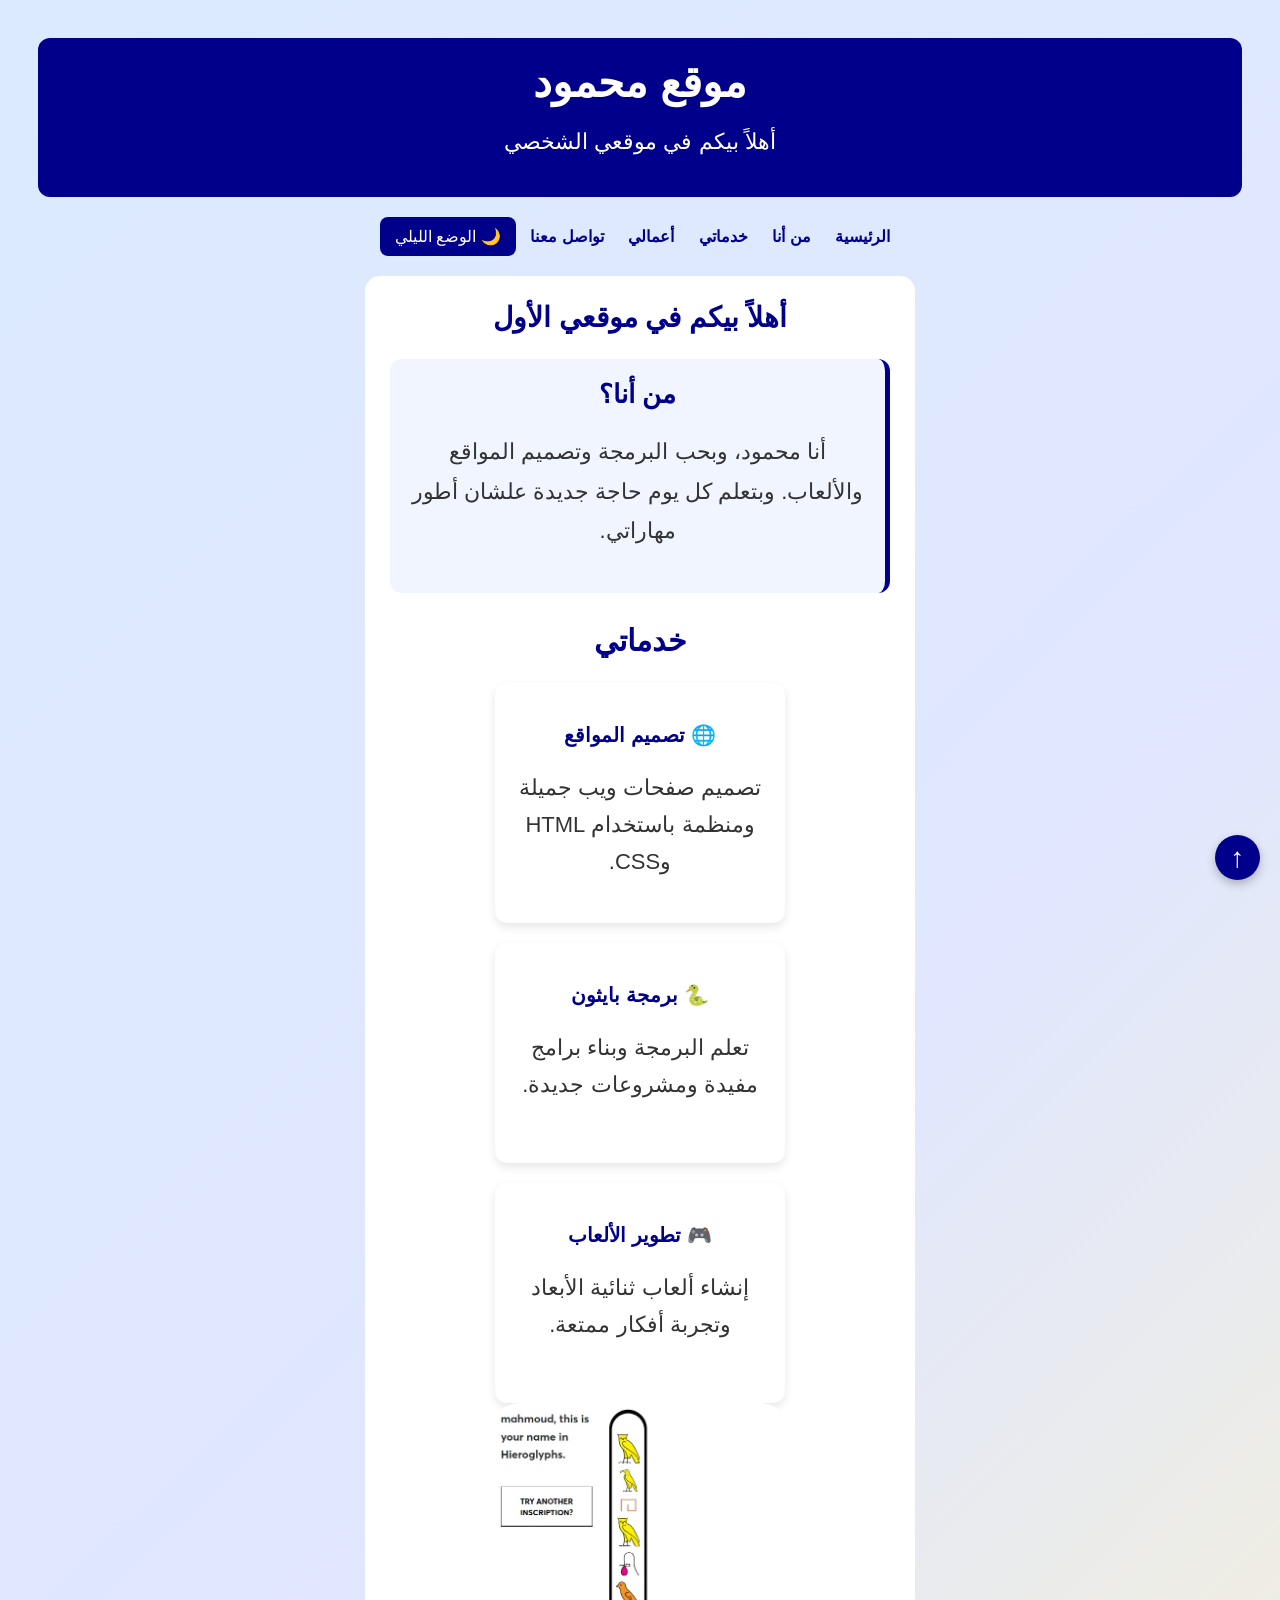
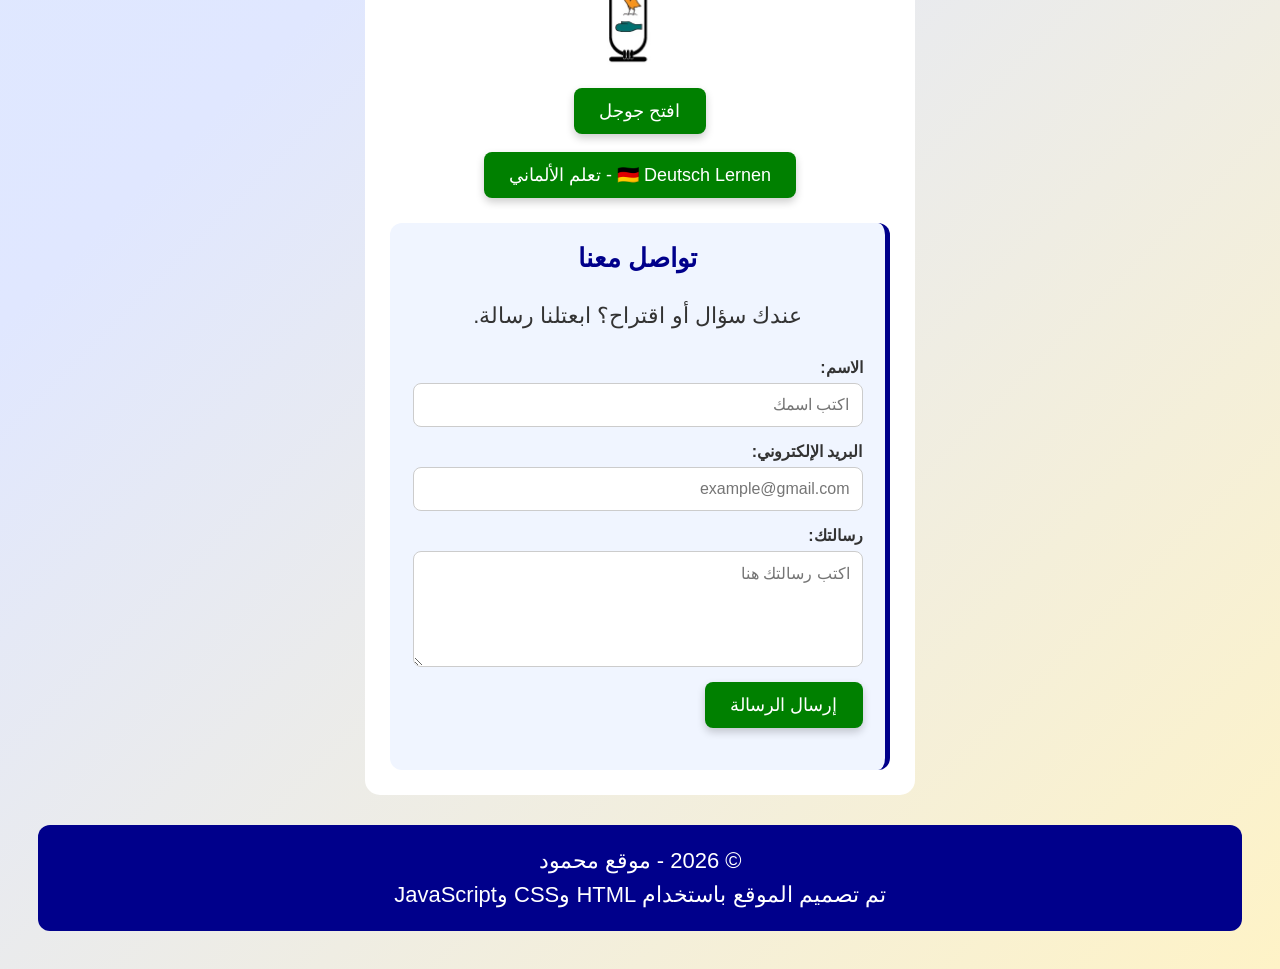
<file: index.html>
<!DOCTYPE html>
<html lang="ar" dir="rtl">
<head>
    <meta charset="UTF-8">
    <title>أول موقع ليا</title>
    <link rel="stylesheet" href="style.css">
</head>

<body>

    <header class="site-header" id="top">
        <h1>موقع محمود</h1>
        <p>أهلاً بيكم في موقعي الشخصي</p>
    </header>

    <nav class="menu">
        <a href="#home">الرئيسية</a>
        <a href="#about">من أنا</a>
        <a href="#services">خدماتي</a>
        <a href="projects.html">أعمالي</a>
        <a href="#contact">تواصل معنا</a>
        <button id="theme-button">🌙 الوضع الليلي</button>
    </nav>

    <div class="card" id="home">

        <h2>أهلاً بيكم في موقعي الأول</h2>

        <section id="about" class="info-section">
            <h2>من أنا؟</h2>
            <p>
                أنا محمود، وبحب البرمجة وتصميم المواقع والألعاب.
                وبتعلم كل يوم حاجة جديدة علشان أطور مهاراتي.
            </p>
        </section>
        
        <section id="services" class="services-section">
            <h2>خدماتي</h2>

            <div class="services-container">

                <div class="service-card">
                    <h3>🌐 تصميم المواقع</h3>
                    <p>تصميم صفحات ويب جميلة ومنظمة باستخدام HTML وCSS.</p>
                </div>

                <div class="service-card">
                    <h3>🐍 برمجة بايثون</h3>
                    <p>تعلم البرمجة وبناء برامج مفيدة ومشروعات جديدة.</p>
                </div>

                <div class="service-card">
                    <h3>🎮 تطوير الألعاب</h3>
                    <p>إنشاء ألعاب ثنائية الأبعاد وتجربة أفكار ممتعة.</p>
                </div>

            </div>
        </section>

        <img src="car.jpg" alt="صورة سيارة" width="300">

        <br><br>

        <a class="my-button" href="https://www.google.com">
            افتح جوجل
        </a>

        <br><br>

        <a class="my-button" href="deutsch-lernen/">
            🇩🇪 Deutsch Lernen - تعلم الألماني
        </a>

        <section id="contact" class="info-section">
            <h2>تواصل معنا</h2>
            <p>عندك سؤال أو اقتراح؟ ابعتلنا رسالة.</p>
        
            <form id="contact-form" action="https://formsubmit.app/f/u76w3m9exr" method="POST">
                <label for="visitor-name">الاسم:</label>
                <input
                    type="text"
                    id="visitor-name"
                    name="name"
                    placeholder="اكتب اسمك"
                    required
                >
        
                <label for="visitor-email">البريد الإلكتروني:</label>
                <input
                    type="email"
                    id="visitor-email"
                    name="email"
                    placeholder="example@gmail.com"
                    required
                >
        
                <label for="visitor-message">رسالتك:</label>
                <textarea
                    id="visitor-message"
                    name="message"
                    placeholder="اكتب رسالتك هنا"
                    rows="5"
                    required
                ></textarea>

                <input type="text" name="_gotcha" style="display:none" tabindex="-1" autocomplete="off">

                <button type="submit" class="my-button">
                    إرسال الرسالة
                </button>
        
                <p id="form-message" aria-live="polite"></p>
        
            </form>
        </section>

    </div>

    <script>

        const themeButton = document.getElementById("theme-button");

        // استرجاع الوضع المحفوظ عند فتح الصفحة
        if (localStorage.getItem("theme") === "dark") {
            document.body.classList.add("dark-mode");
            themeButton.textContent = "☀️ الوضع الفاتح";
        }

        themeButton.addEventListener("click", function () {
            document.body.classList.toggle("dark-mode");

            if (document.body.classList.contains("dark-mode")) {
                themeButton.textContent = "☀️ الوضع الفاتح";
                localStorage.setItem("theme", "dark");
            } else {
                themeButton.textContent = "🌙 الوضع الليلي";
                localStorage.setItem("theme", "light");
            }
        });

    </script>

    <footer class="site-footer">
        <p>© 2026 - موقع محمود</p>
        <p>تم تصميم الموقع باستخدام HTML وCSS وJavaScript</p>
    </footer>
    
    <a href="#top" class="back-to-top" aria-label="العودة إلى أعلى الصفحة">↑</a>

</body>
</html>
</file>
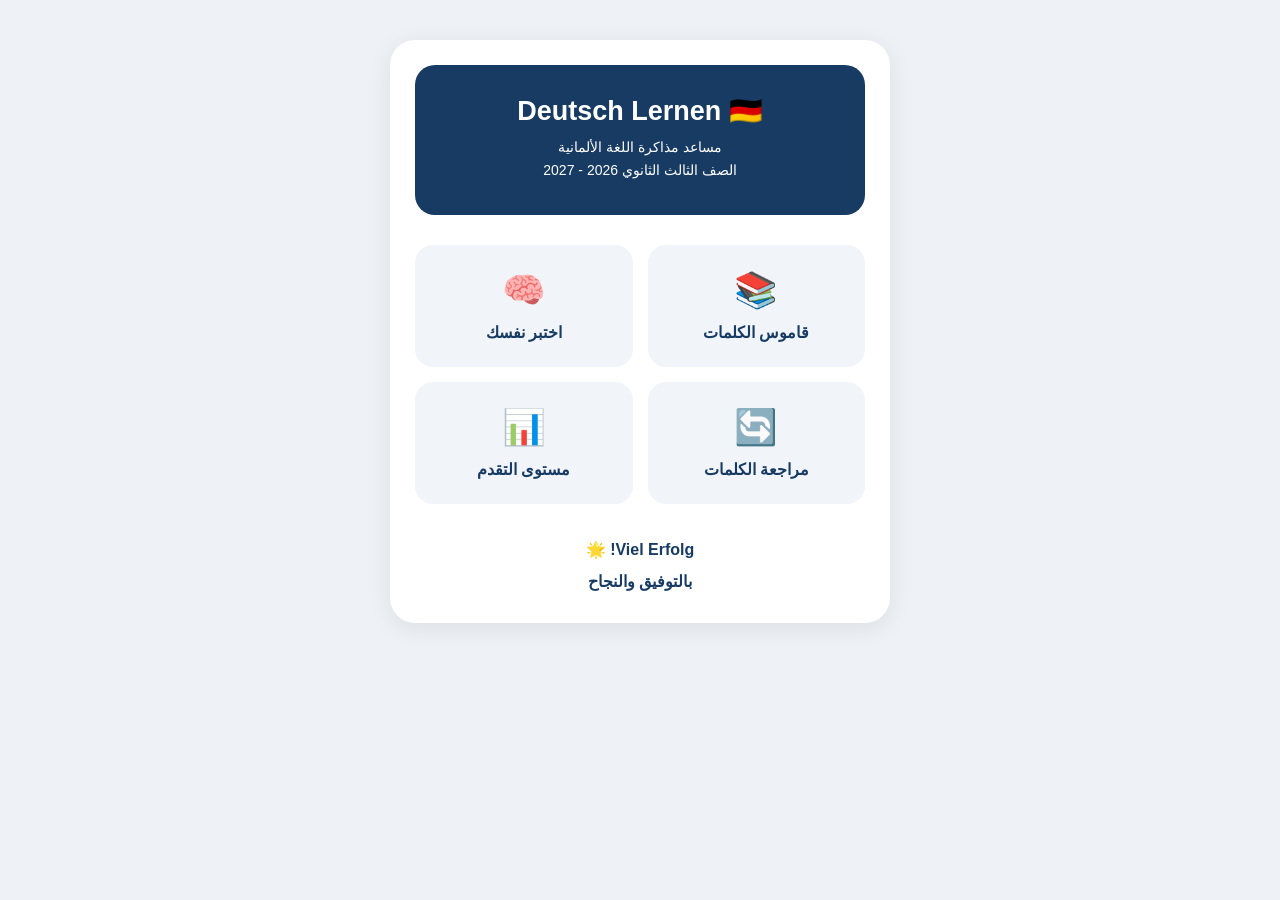
<file: deutsch-lernen/index.html>
<!DOCTYPE html>
<html lang="ar" dir="rtl">

<head>
    <meta charset="UTF-8">
    <meta name="viewport" content="width=device-width, initial-scale=1.0">

    <title>Deutsch Lernen</title>

    <link rel="stylesheet" href="style.css">
    <link rel="manifest" href="manifest.json">
</head>

<body>

    <div class="app">

        <header>
            <h1>Deutsch Lernen 🇩🇪</h1>
            <p>مساعد مذاكرة اللغة الألمانية</p>
            <p>الصف الثالث الثانوي 2026 - 2027</p>
        </header>

        <main>

            <!-- قاموس الكلمات -->
            <section id="dictionary" style="display: none;">

                <h2>📚 قاموس الكلمات الألمانية</h2>

                <button id="backBtn">العودة للرئيسية</button>

                <input
                    type="text"
                    id="searchWord"
                    placeholder="ابحث عن كلمة ألمانية أو عربية..."
                >

                <div id="wordsList"></div>

            </section>

            <!-- صفحة اختبر نفسك -->
            <section id="quiz" style="display: none;">

                <h2>📝 اختبر نفسك</h2>

                <div id="levels"></div>

                <!-- منطقة الأسئلة -->
                <div id="questionArea" style="display: none;">

                    <h3 id="questionNumber"></h3>

                    <h2 id="questionWord"></h2>

                    <p>اختر المعنى الصحيح:</p>

                    <div id="answers"></div>

                    <p id="feedback"></p>

                    <button id="nextQuestionBtn" style="display: none;">
                        السؤال التالي
                    </button>

                </div>

                <button id="quizBackBtn">العودة للرئيسية</button>

            </section>

            <!-- القائمة الرئيسية -->
            <div class="menu">

                <button id="dictionaryBtn">
                    📚
                    <span>قاموس الكلمات</span>
                </button>

                <button id="quizBtn">
                    🧠
                    <span>اختبر نفسك</span>
                </button>

                <button>
                    🔄
                    <span>مراجعة الكلمات</span>
                </button>

                <button>
                    📊
                    <span>مستوى التقدم</span>
                </button>

            </div>

        </main>

        <footer>
            <p>Viel Erfolg! 🌟</p>
            <p>بالتوفيق والنجاح</p>
        </footer>

    </div>
    <button id="scrollTopBtn" title="الرجوع لأعلى">⬆</button>
    <script src="words.js"></script>
    <script src="app.js"></script>

    <script>
        if ("serviceWorker" in navigator) {
            navigator.serviceWorker.register("./service-worker.js");
        }
    </script>
    
</body>
</html>
</file>
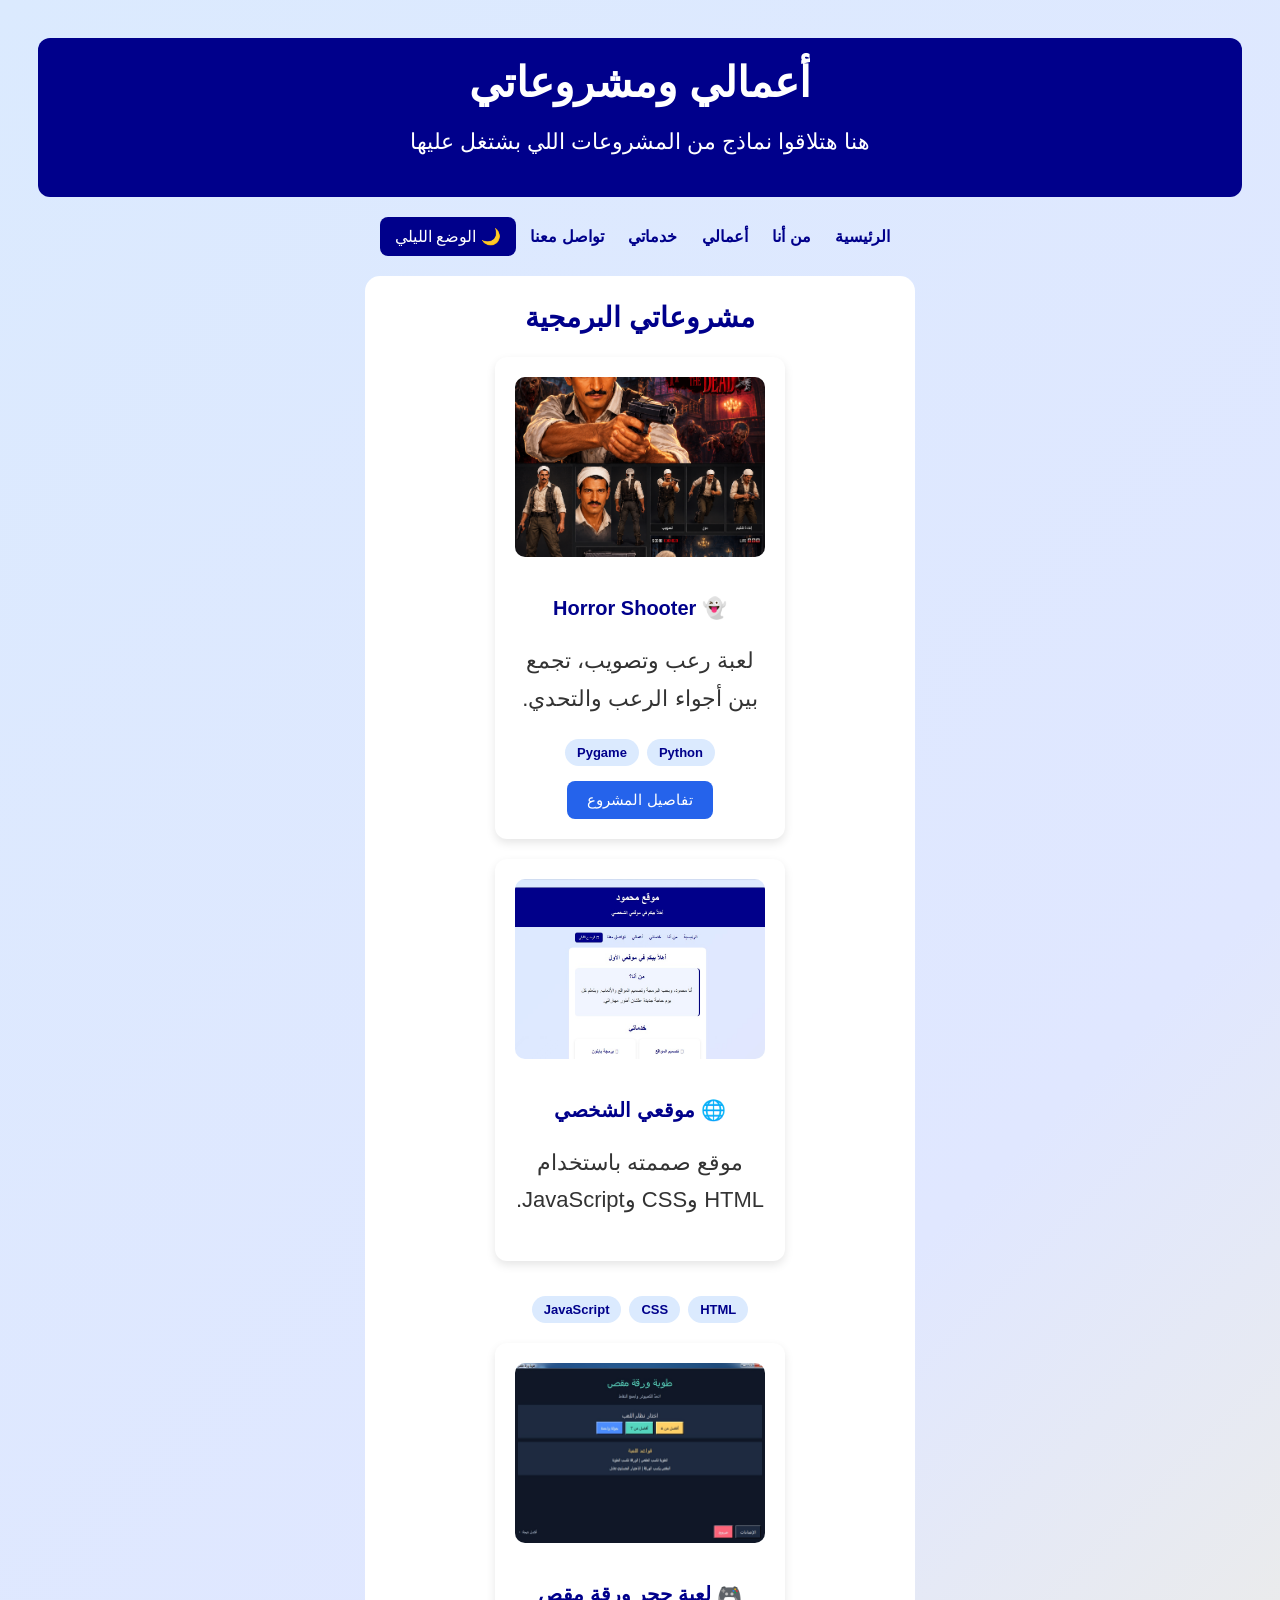
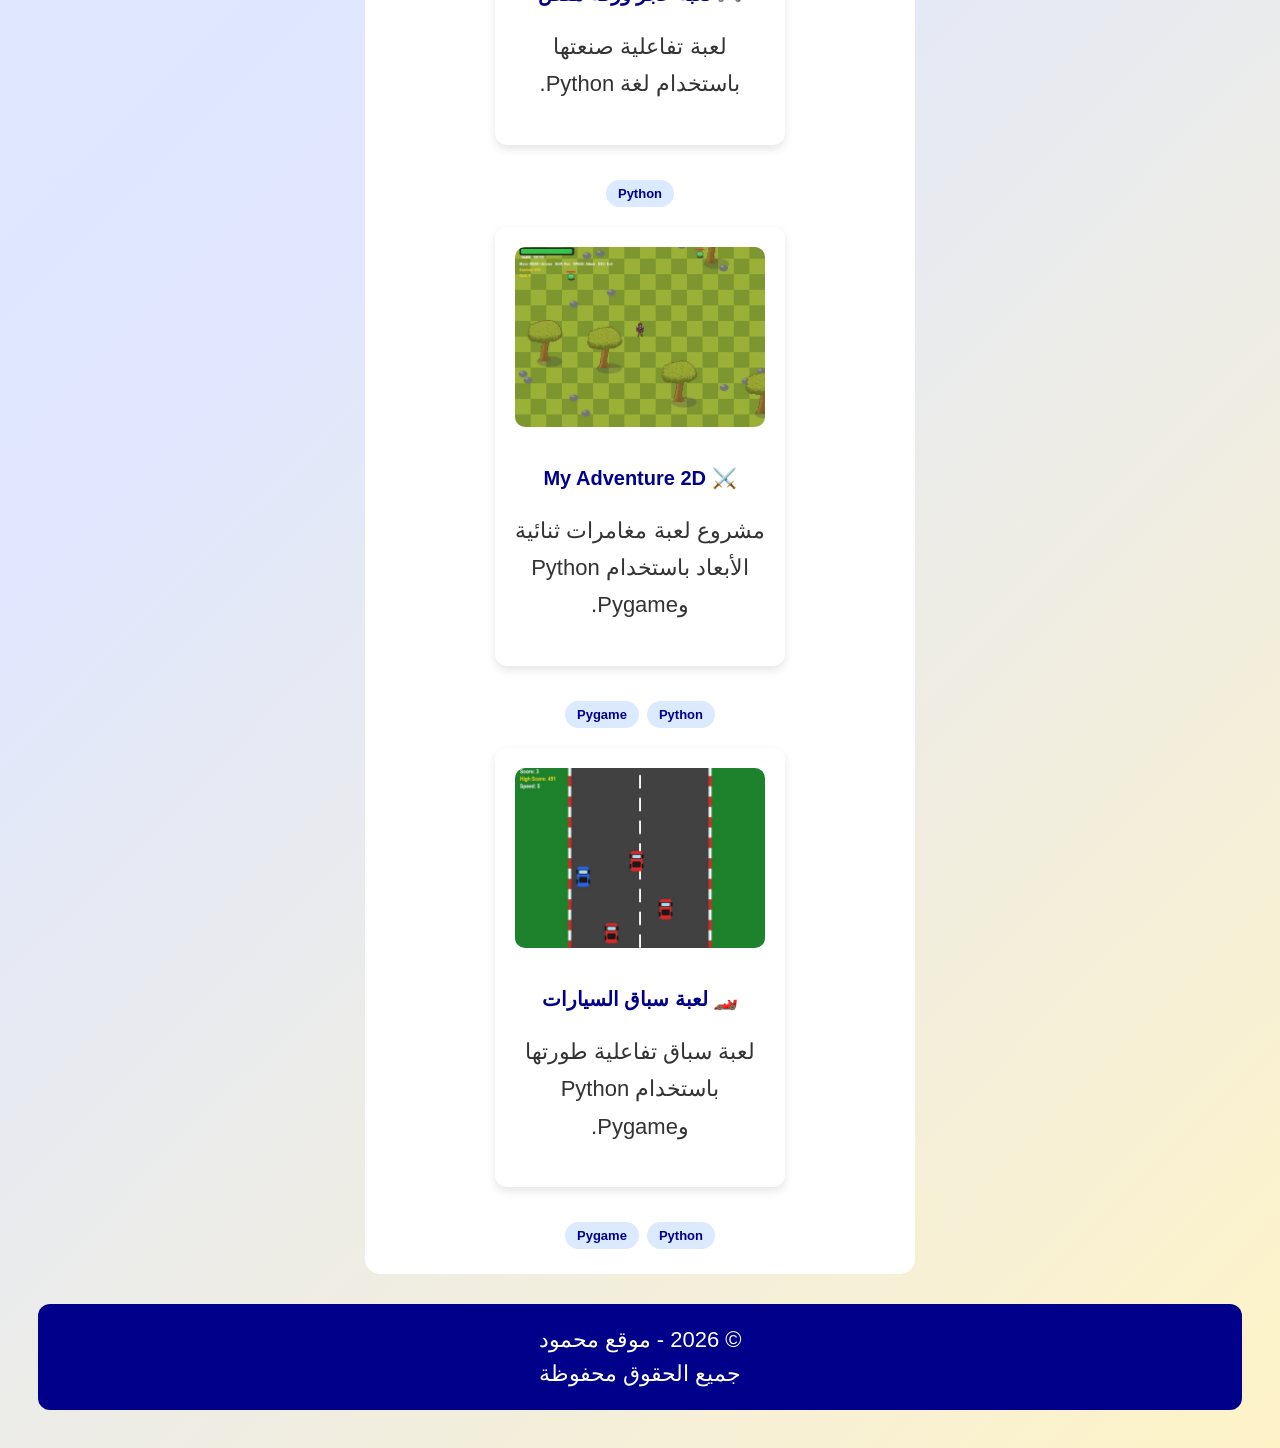
<file: projects.html>
<!DOCTYPE html>
<html lang="ar" dir="rtl">

<head>
    <meta charset="UTF-8">
    <meta name="viewport" content="width=device-width, initial-scale=1.0">
    <title>أعمالي - موقع محمود</title>

    <link rel="stylesheet" href="style.css">
</head>

<body>

    <header class="site-header">
        <h1>أعمالي ومشروعاتي</h1>
        <p>هنا هتلاقوا نماذج من المشروعات اللي بشتغل عليها</p>
    </header>

    <nav class="menu">
        <a href="index.html#home">الرئيسية</a>
        <a href="index.html#about">من أنا</a>
        <a href="projects.html">أعمالي</a>
        <a href="index.html#services">خدماتي</a>
        <a href="index.html#contact">تواصل معنا</a>

        <button id="theme-button">🌙 الوضع الليلي</button>
    </nav>

    <div class="card">

        <h2>مشروعاتي البرمجية</h2>

        <div class="services-container">
            <div class="service-card">

                <img src="horror-shooter.jpg" alt="Horror Shooter" class="project-image">
        
                <h3>👻 Horror Shooter</h3>
        
                <p>لعبة رعب وتصويب، تجمع بين أجواء الرعب والتحدي.</p>
        
                <div class="project-tags">
                    <span>Python</span>
                    <span>Pygame</span>
                </div>

                <button class="details-btn" onclick="showDetails()">
                    تفاصيل المشروع
                </button>
            </div>

            <div class="service-card">
                <img src="website.jpg" alt="موقعي الشخصي" class="project-image">
                <h3>🌐 موقعي الشخصي</h3>
                <p>موقع صممته باستخدام HTML وCSS وJavaScript.</p>
            </div>

            <div class="project-tags">
                <span>HTML</span>
                <span>CSS</span>
                <span>JavaScript</span>
            </div>

            <div class="service-card">
                <img src="rock-paper.jpg" alt="لعبة حجر ورقة مقص" class="project-image">
                <h3>🎮 لعبة حجر ورقة مقص</h3>
                <p>لعبة تفاعلية صنعتها باستخدام لغة Python.</p>
            </div>

            <div class="project-tags">
                <span>Python</span>
            </div>

            <div class="service-card">
                <img src="adventure.jpg" alt="لعبة المغامرات" class="project-image">
                <h3>⚔️ My Adventure 2D</h3>
                <p>مشروع لعبة مغامرات ثنائية الأبعاد باستخدام Python وPygame.</p>
            </div>

            <div class="project-tags">
                <span>Python</span>
                <span>Pygame</span>
            </div>

            <div class="service-card">
                <img src="racing.jpg" alt="لعبة سباق السيارات" class="project-image">
                <h3>🏎️ لعبة سباق السيارات</h3>
                <p>لعبة سباق تفاعلية طورتها باستخدام Python وPygame.</p>
            </div>

            <div class="project-tags">
                <span>Python</span>
                <span>Pygame</span>
            </div>

        </div>

    </div>

    <footer class="site-footer">
        <p>© 2026 - موقع محمود</p>
        <p>جميع الحقوق محفوظة</p>
    </footer>

    <script>
        const themeButton = document.getElementById("theme-button");

        if (localStorage.getItem("theme") === "dark") {
            document.body.classList.add("dark-mode");
            themeButton.textContent = "☀️ الوضع الفاتح";
        }

        themeButton.addEventListener("click", function () {
            document.body.classList.toggle("dark-mode");

            if (document.body.classList.contains("dark-mode")) {
                themeButton.textContent = "☀️ الوضع الفاتح";
                localStorage.setItem("theme", "dark");
            } else {
                themeButton.textContent = "🌙 الوضع الليلي";
                localStorage.setItem("theme", "light");
            }
        });
    </script>


<!-- نافذة تفاصيل المشروع -->
<div id="projectModal" class="modal">

    <div class="modal-content">

        <span class="close-btn" onclick="closeDetails()">&times;</span>

        <h2>👻 Horror Shooter</h2>

        <p>لعبة رعب وتصويب، تجمع بين أجواء الرعب والتحدي.</p>

        <p><strong>لغة البرمجة:</strong> Python</p>

        <p><strong>المكتبة المستخدمة:</strong> Pygame</p>

        <button onclick="closeDetails()">إغلاق</button>

    </div>

</div>
<script>
    // فتح نافذة التفاصيل
    function showDetails() {
        document.getElementById("projectModal").style.display = "flex";
    }

    // إغلاق نافذة التفاصيل
    function closeDetails() {
        document.getElementById("projectModal").style.display = "none";
    }

    // الإغلاق عند الضغط خارج النافذة
    window.onclick = function(event) {
        let modal = document.getElementById("projectModal");

        if (event.target === modal) {
            closeDetails();
        }
    };
</script>
</body>
</html>
</file>
<file: style.css>
body {
    background: linear-gradient(135deg, #dbeafe, #e0e7ff, #fef3c7);
    font-family: Arial;
    text-align: center;
    padding: 30px;
}

h1 {
    color: darkblue;
    font-size: 42px;
}

p {
    color: darkgreen;
    font-size: 22px;
}

img {
    width: 300px;
    border-radius:30px ;
}

.card {
    background-color: white;
    padding: 25px;
    border-radius: 15px;
    max-width: 500px;
    margin: 20px auto;
}

@media (max-width: 600px) {
    .card {
        width: auto;
        margin: 10px;
        padding: 15px;
    }

    img {
        max-width: 100%;
        height: auto;
    }
}

.my-button {
    display: inline-block;
    background-color: green;
    color: white;
    padding: 12px 25px;
    text-decoration: none;
    border-radius: 8px;
    font-size: 18px;
    transition: 0.3s;
    box-shadow: 0 4px 8px rgba(0, 0, 0, 0.2);
}

.my-button:hover {
    background-color: darkblue;
    transform: translateY(-3px);
}

.site-header {
    background-color: darkblue;
    color: white;
    padding: 20px;
    border-radius: 12px;
}

.site-header h1 {
    color: white;
    margin: 0;
}

.site-header p {
    color: white;
}

.menu {
    margin: 20px 0;
    text-align: center;
}

.menu a {
    display: inline-block;
    color: darkblue;
    text-decoration: none;
    padding: 10px;
    font-weight: bold;
}

.menu a:hover {
    color: green;
}
.card h2 {
    color: darkblue;
    font-size: 28px;
    margin-top: 0;
}

.info-section {
    background-color: #f0f5ff;
    padding: 20px;
    margin-top: 25px;
    border-radius: 12px;
    border-right: 5px solid darkblue;
}

.info-section h2 {
    color: darkblue;
    font-size: 26px;
}

.info-section p {
    color: #333333;
    line-height: 1.8;
}

.services-section {
    margin-top: 30px;
}

.services-section > h2 {
    color: darkblue;
    font-size: 30px;
}


.services-container {
    display: flex;
    flex-direction: column;
    align-items: center;
    gap: 20px;
}

.service-card {
    background-color: white;
    padding: 20px;
    border-radius: 12px;
    flex: 1 1 180px;
    max-width: 250px;
    box-shadow: 0 4px 10px rgba(0, 0, 0, 0.1);
    transition: 0.3s;
}

.service-card:hover {
    transform: translateY(-5px);
    box-shadow: 0 8px 16px rgba(0, 0, 0, 0.2);
}

.service-card h3 {
    color: darkblue;
    font-size: 20px;
}

.service-card p {
    color: #333333;
    line-height: 1.7;
}

#theme-button {
    background-color: darkblue;
    color: white;
    border: none;
    padding: 10px 15px;
    border-radius: 8px;
    font-size: 16px;
    cursor: pointer;
    transition: 0.3s;
}

#theme-button:hover {
    background-color: green;
}

/* الوضع الليلي */
body.dark-mode {
    background: #1e1e2f;
    color: white;
}

body.dark-mode .card,
body.dark-mode .service-card {
    background-color: #2d2d44;
    color: white;
}

body.dark-mode .info-section {
    background-color: #25253a;
    border-right-color: #8ab4f8;
}

body.dark-mode .info-section h2,
body.dark-mode .service-card h3,
body.dark-mode .services-section > h2 {
    color: #8ab4f8;
}

body.dark-mode .info-section p,
body.dark-mode .service-card p {
    color: #eeeeee;
}

/* تحسين وضوح القائمة في الوضع الليلي */
body.dark-mode .menu a {
    color: #ffffff;
}

body.dark-mode .menu a:hover {
    color: #86efac;
}

/* انتقال ناعم بين أقسام الموقع */
html {
    scroll-behavior: smooth;
}

/* تنسيق نموذج التواصل */
#contact-form {
    max-width: 450px;
    margin: 20px auto 0;
    text-align: right;
}

#contact-form label {
    display: block;
    margin: 15px 0 6px;
    color: #333333;
    font-weight: bold;
}

#contact-form input,
#contact-form textarea {
    display: block;
    width: 100%;
    box-sizing: border-box;
    padding: 12px;
    border: 1px solid #cccccc;
    border-radius: 8px;
    font-family: Arial;
    font-size: 16px;
    background-color: white;
    color: #222222;
    direction: rtl;
}

#contact-form textarea {
    resize: vertical;
}

#contact-form .my-button {
    margin-top: 15px;
    border: none;
    cursor: pointer;
    font-family: Arial;
}

/* تنسيق النموذج في الوضع الليلي */
body.dark-mode #contact-form label {
    color: white;
}

body.dark-mode #contact-form input,
body.dark-mode #contact-form textarea {
    background-color: #1e1e2f;
    color: white;
    border-color: #666680;
}

body.dark-mode #contact-form input::placeholder,
body.dark-mode #contact-form textarea::placeholder {
    color: #bbbbcc;
}

/* تذييل الموقع */
.site-footer {
    background-color: darkblue;
    color: white;
    text-align: center;
    padding: 15px;
    margin-top: 30px;
    border-radius: 12px;
    font-size: 14px;
}

.site-footer p {
    color: white;
    margin: 8px;
}

/* التذييل في الوضع الليلي */
body.dark-mode .site-footer {
    background-color: #25253a;
    border: 1px solid #666680;
}

/* زر الرجوع إلى أعلى الصفحة */
.back-to-top {
    position: fixed;
    bottom: 20px;
    right: 20px;
    width: 45px;
    height: 45px;
    display: flex;
    align-items: center;
    justify-content: center;
    background-color: darkblue;
    color: white;
    text-decoration: none;
    font-size: 28px;
    font-weight: bold;
    border-radius: 50%;
    box-shadow: 0 4px 10px rgba(0, 0, 0, 0.25);
    z-index: 1000;
    transition: 0.3s;
}

.back-to-top:hover {
    background-color: green;
    transform: translateY(-4px);
}

/* علامات التقنيات المستخدمة في المشروعات */
.project-tags {
    display: flex;
    flex-wrap: wrap;
    justify-content: center;
    gap: 8px;
    margin-top: 15px;
}

.project-tags span {
    background-color: #dbeafe;
    color: darkblue;
    padding: 6px 12px;
    border-radius: 20px;
    font-size: 13px;
    font-weight: bold;
}

/* العلامات في الوضع الليلي */
body.dark-mode .project-tags span {
    background-color: #384766;
    color: #bfdbfe;
}

/* تنسيق صور المشروعات */
.project-image {
    width: 100%;
    height: 180px;
    object-fit: cover;
    border-radius: 10px;
    margin-bottom: 15px;
}
/* زر تفاصيل المشروع */
.details-btn {
    background-color: #2563eb;
    color: white;
    border: none;
    padding: 10px 20px;
    border-radius: 8px;
    cursor: pointer;
    margin-top: 15px;
    font-size: 15px;
}

.details-btn:hover {
    background-color: #1d4ed8;
}

/* خلفية النافذة */
.modal {
    display: none;
    position: fixed;
    z-index: 1000;
    inset: 0;
    background-color: rgba(0, 0, 0, 0.7);
    justify-content: center;
    align-items: center;
    padding: 20px;
}

/* محتوى النافذة */
.modal-content {
    background-color: white;
    color: #222;
    padding: 30px;
    border-radius: 15px;
    width: 100%;
    max-width: 450px;
    text-align: center;
    position: relative;
}

/* زر الإغلاق × */
.close-btn {
    position: absolute;
    top: 10px;
    left: 15px;
    font-size: 28px;
    cursor: pointer;
}
</file>
<file: deutsch-lernen/style.css>
* {
    margin: 0;
    padding: 0;
    box-sizing: border-box;
}

body {
    font-family: Tahoma, Arial, sans-serif;
    background: #eef2f7;
    min-height: 100vh;
    padding: 20px;
}

.app {
    max-width: 500px;
    margin: 20px auto;
    background: white;
    border-radius: 25px;
    padding: 25px;
    box-shadow: 0 5px 25px #00000015;
}

header {
    text-align: center;
    background: #173b63;
    color: white;
    padding: 30px 15px;
    border-radius: 20px;
    margin-bottom: 30px;
}

header h1 {
    font-size: 27px;
    margin-bottom: 12px;
    direction: ltr;
}

header p {
    font-size: 14px;
    margin: 7px 0;
}


/* القائمة الرئيسية */

.menu {
    display: grid;
    grid-template-columns: 1fr 1fr;
    gap: 15px;
}

.menu button {
    border: none;
    background: #f1f5fa;
    border-radius: 18px;
    padding: 25px 10px;
    font-size: 35px;
    cursor: pointer;
    transition: 0.2s;
    color: #173b63;
}

.menu button span {
    display: block;
    font-size: 16px;
    font-weight: bold;
    margin-top: 12px;
}

.menu button:hover {
    background: #dceafa;
    transform: translateY(-3px);
}


/* الفوتر */

footer {
    text-align: center;
    margin-top: 30px;
    color: #173b63;
    line-height: 2;
    font-weight: bold;
}


/* صفحة قاموس الكلمات */

#dictionary {
    text-align: center;
}

#dictionary h2 {
    color: #173b63;
    font-size: 22px;
    margin-bottom: 20px;
}


/* زر العودة للرئيسية */

#backBtn {
    display: block;
    background: #173b63;
    color: white;
    border: none;
    padding: 14px 25px;
    border-radius: 12px;
    font-size: 16px;
    margin: 0 0 20px;
    cursor: pointer;
    width: 100%;
}


/* البحث */

#searchWord {
    width: 100%;
    padding: 15px;
    border: 2px solid #dce5ef;
    border-radius: 12px;
    font-size: 16px;
    margin-bottom: 20px;
    text-align: right;
}


/* بطاقات الكلمات */

#wordsList {
    text-align: right;
}

#wordsList h3 {
    margin-top: 15px;
    direction: ltr;
}


/* صفحة اختبر نفسك */

#quiz {
    text-align: center;
}

#quiz h2 {
    color: #173b63;
    font-size: 24px;
    margin-bottom: 25px;
}


/* أزرار المستويات */

.levelBtn {
    display: block;
    width: 100%;
    padding: 18px;
    margin-bottom: 15px;
    border: none;
    border-radius: 12px;
    background: #173b63;
    color: white;
    font-size: 18px;
    cursor: pointer;
}

.levelBtn:disabled {
    background: #aab7c5;
    cursor: not-allowed;
}


/* زر العودة من الاختبار */

#quizBackBtn {
    width: 100%;
    padding: 14px;
    margin-top: 15px;
    border: none;
    border-radius: 12px;
    background: #dce5ef;
    color: #173b63;
    font-size: 16px;
    cursor: pointer;
}


/* منطقة الأسئلة */

#questionArea {
    margin-top: 25px;
    text-align: center;
}

#questionNumber {
    color: #173b63;
    font-size: 18px;
}

#questionWord {
    color: #173b63;
    font-size: 30px;
    margin: 25px 0;
    direction: ltr;
}


/* اختيارات الإجابة */

.answerBtn {
    display: block;
    width: 100%;
    padding: 15px;
    margin: 10px 0;
    border: 2px solid #dce5ef;
    border-radius: 12px;
    background: white;
    color: #173b63;
    font-size: 17px;
    cursor: pointer;
}

.answerBtn:disabled {
    cursor: default;
    opacity: 1;
}


/* نتيجة الإجابة */

#feedback {
    font-size: 18px;
    font-weight: bold;
    margin-top: 20px;
}


/* السؤال التالي */

#nextQuestionBtn {
    width: 100%;
    padding: 15px;
    border: none;
    border-radius: 12px;
    background: #173b63;
    color: white;
    font-size: 17px;
    cursor: pointer;
}


/* أزرار النطق في الاختبار */

.soundBtn {
    border: none;
    width: 42px;
    height: 42px;
    border-radius: 50%;
    font-size: 20px;
    cursor: pointer;
    margin: 5px;
    vertical-align: middle;
    transition: 0.2s;
    box-shadow: 0 3px 8px rgba(0, 0, 0, 0.15);
}

.normalSound {
    background: #173b63;
    color: white;
    border: 2px solid #173b63;
}

.slowSound {
    background: #e2edf8;
    color: #173b63;
    border: 2px solid #173b63;
}

.soundBtn:hover {
    transform: scale(1.12);
}


/* تحسين العرض على الموبايل */

@media (max-width: 400px) {

    body {
        padding: 10px;
    }

    .app {
        padding: 15px;
        margin: 10px auto;
    }

    header h1 {
        font-size: 23px;
    }
}
/* زر الرجوع لأعلى */
#scrollTopBtn {
    display: none;
    position: fixed;
    bottom: 25px;
    left: 20px;
    width: 50px;
    height: 50px;
    border: none;
    border-radius: 50%;
    background: #173b63;
    color: white;
    font-size: 25px;
    cursor: pointer;
    box-shadow: 0 3px 10px #00000040;
    z-index: 1000;
}

#scrollTopBtn:hover {
    background: #24588d;
}
</file>
